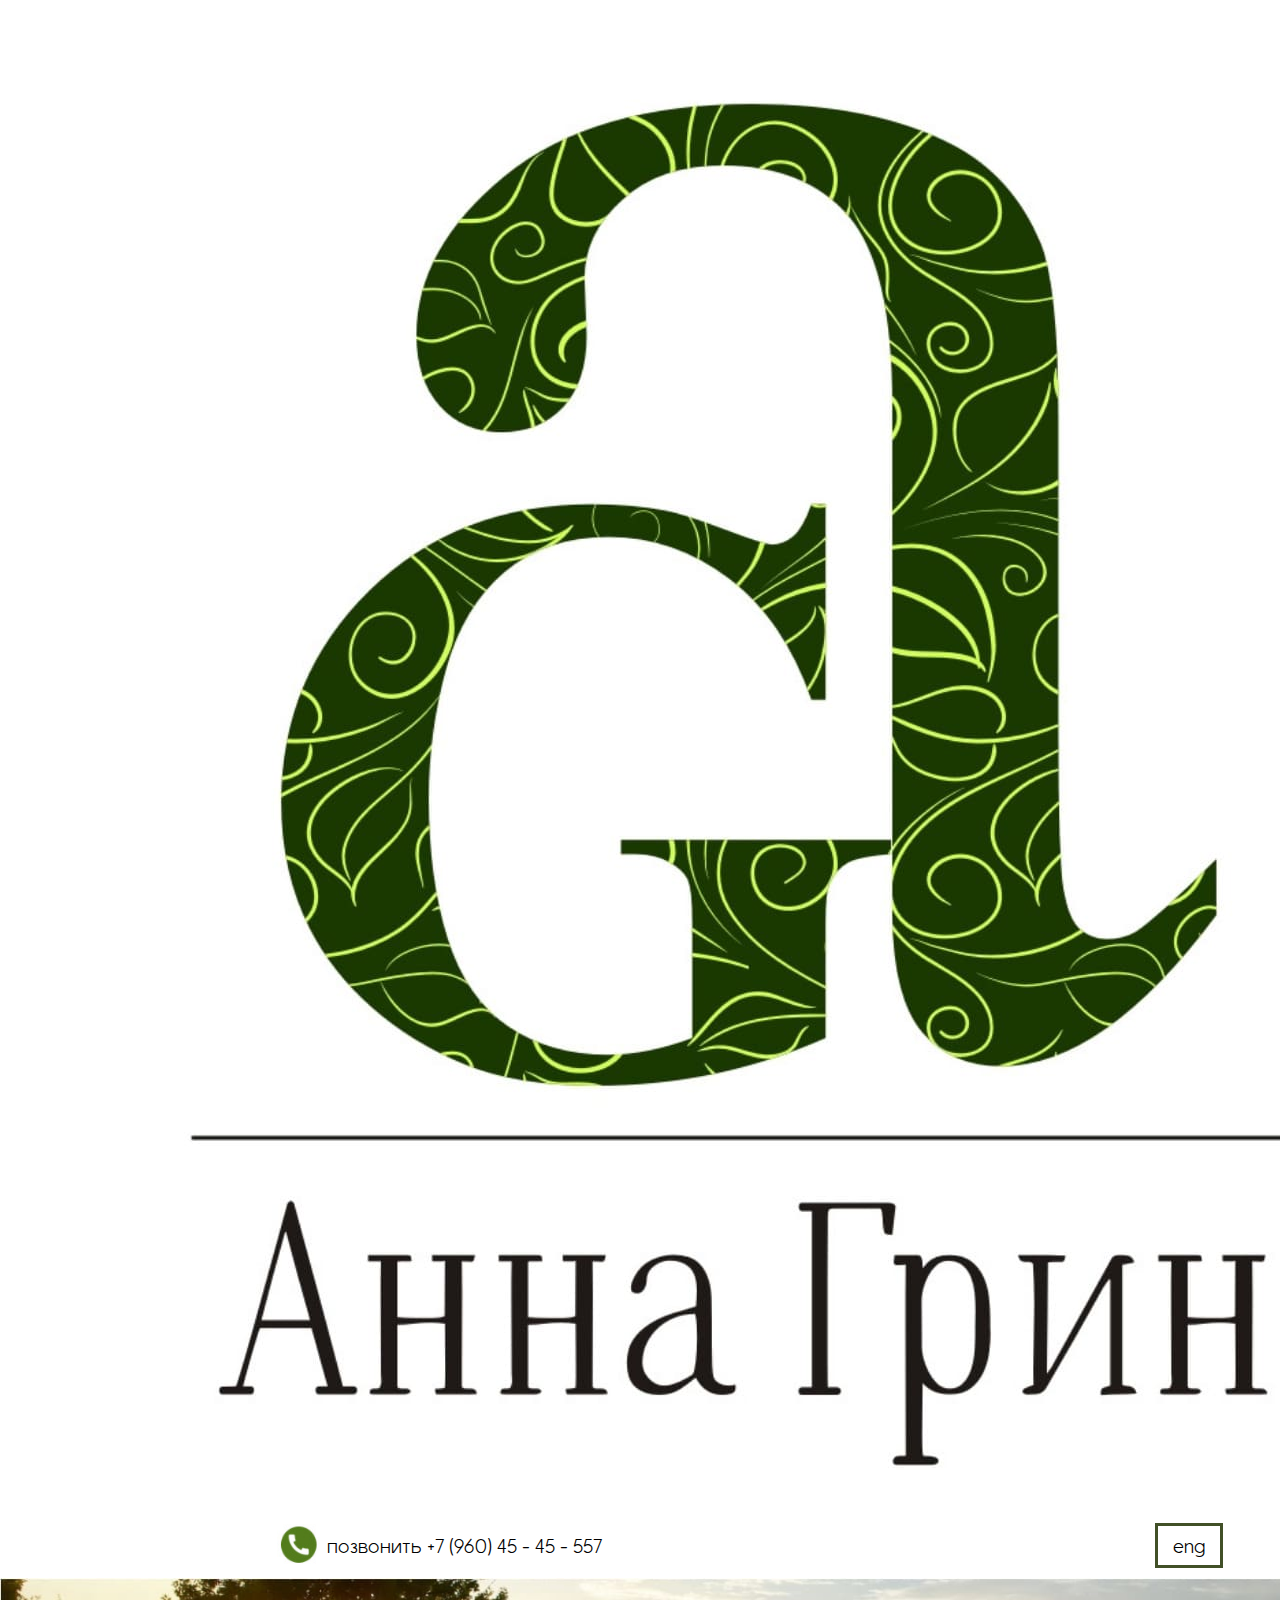
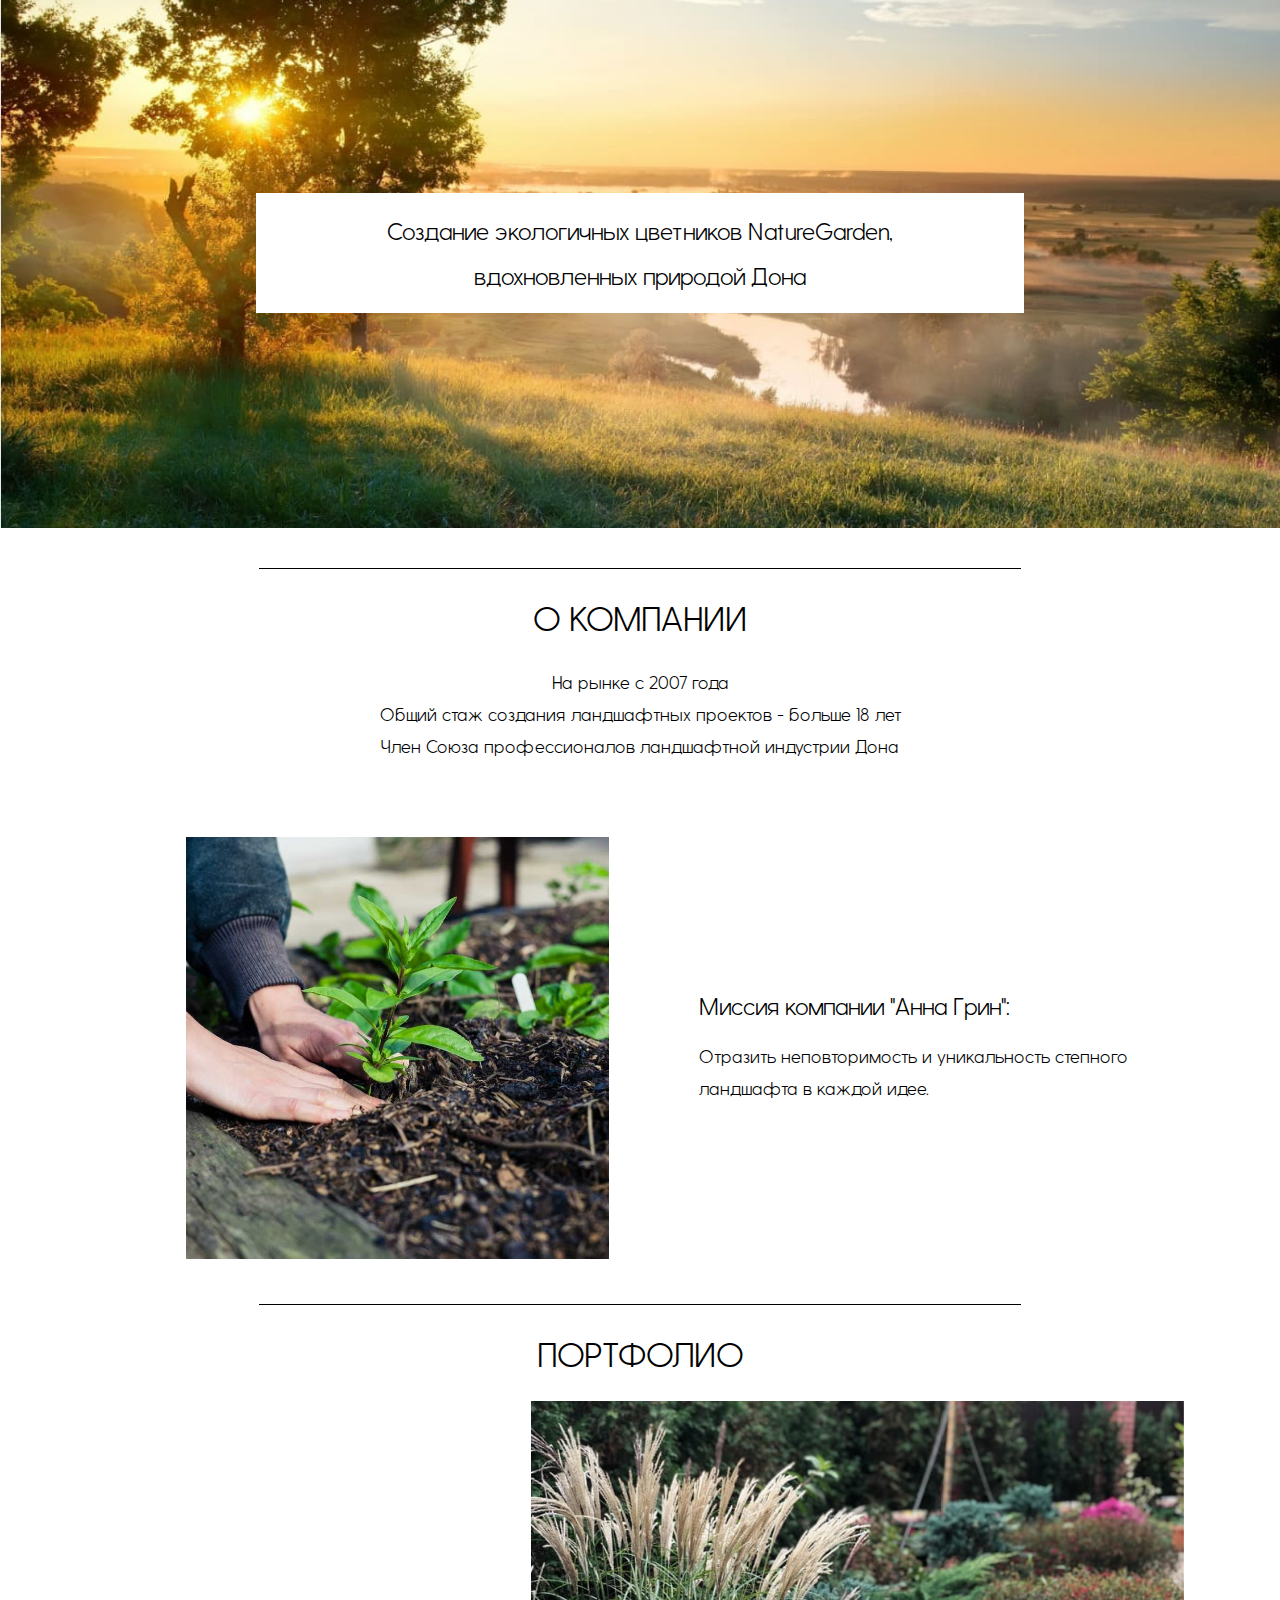
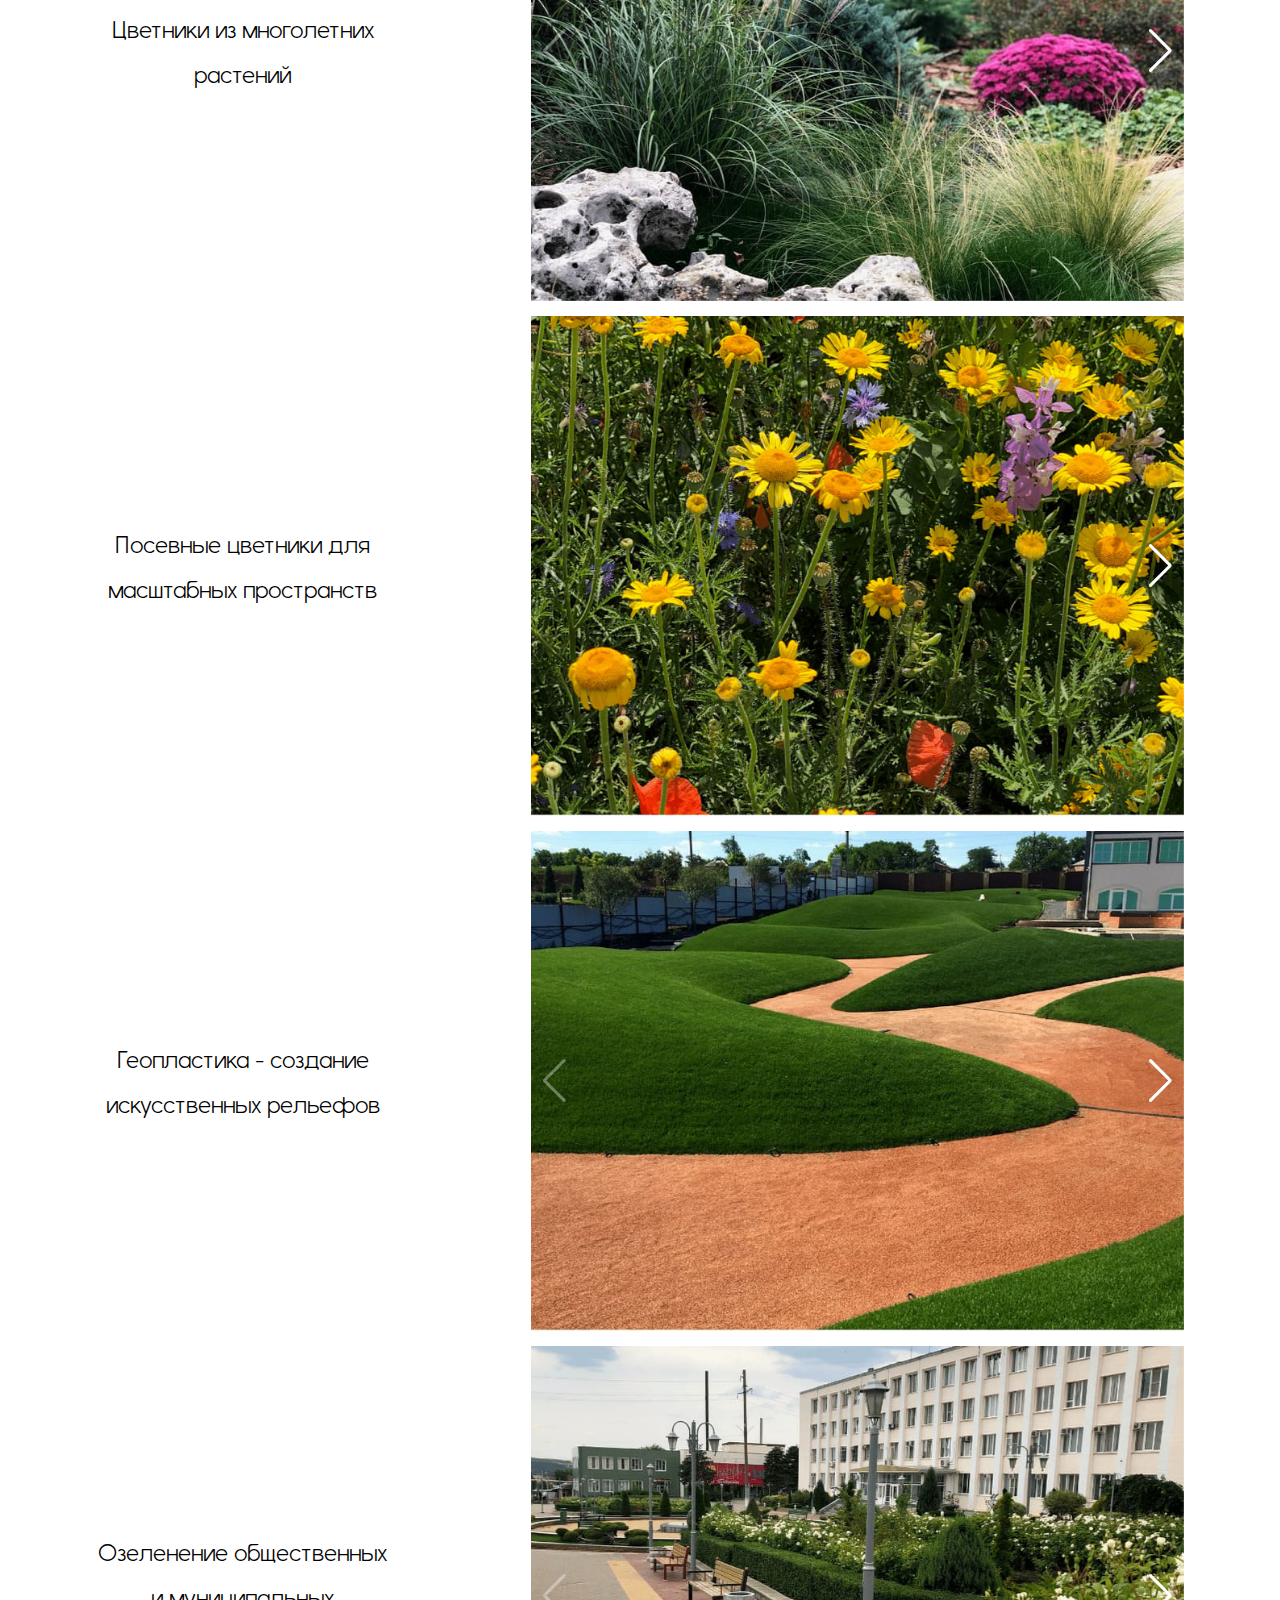
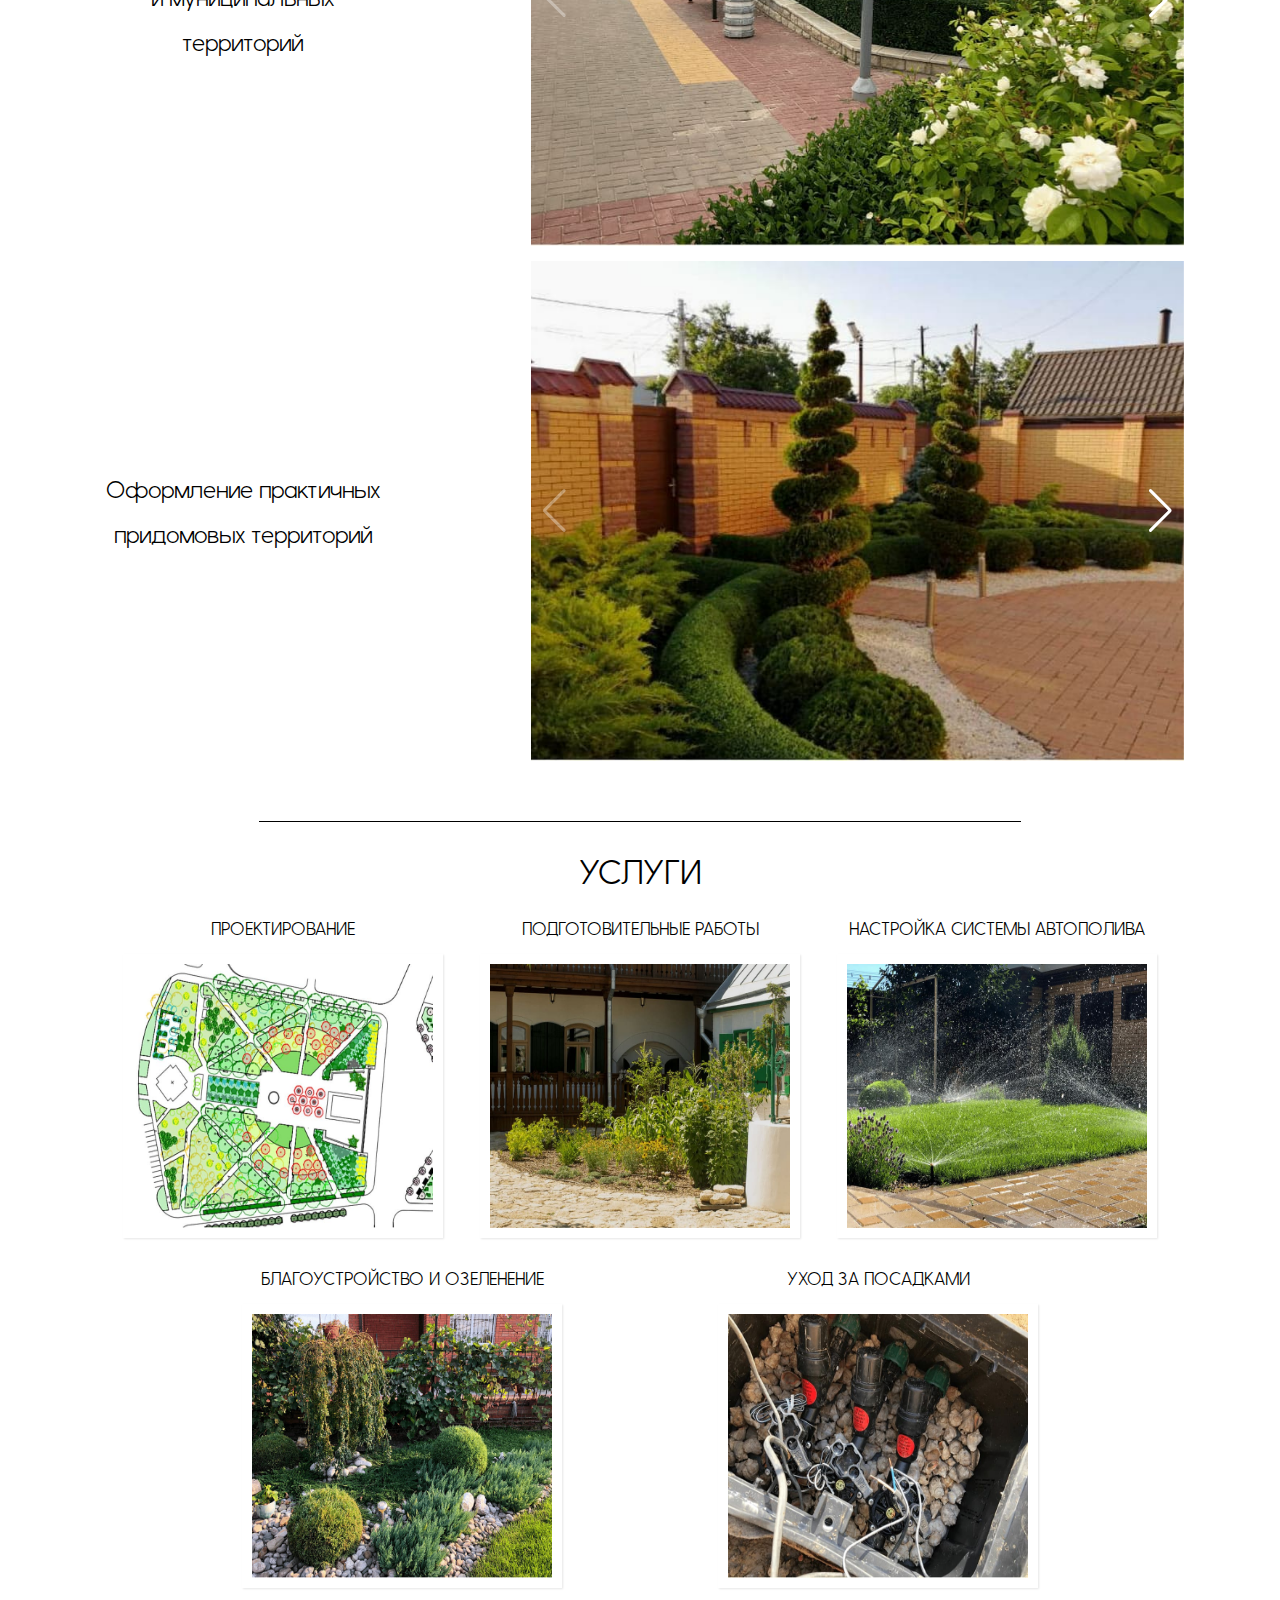
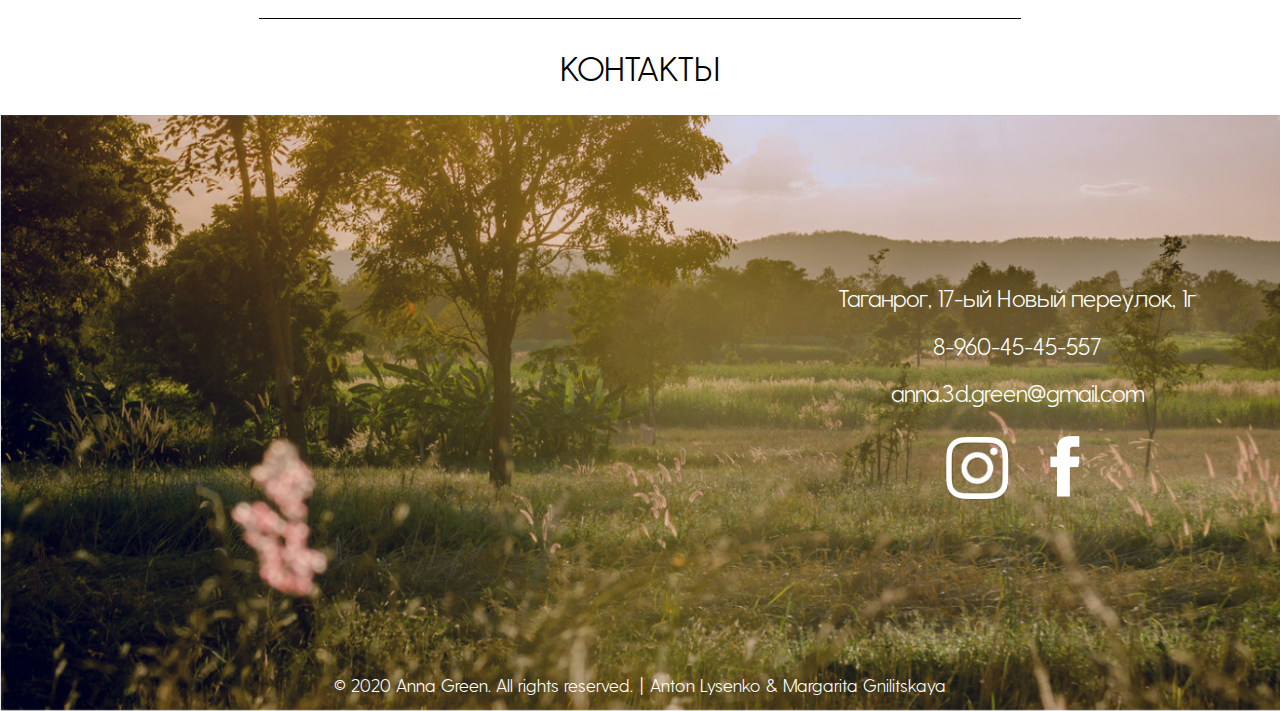
<file: index.html>
<!DOCTYPE html>
<html lang="ru">

<head>
  <meta charset="UTF-8">
  <meta name="viewport" content="width=device-width, initial-scale=1.0">
  <meta name="description" content="Создание экологичных цветников NatureGarden,
        вдохновленных природой Дона">
  <title>Анна Грин — ландшафтный дизайн</title>
  <link rel="shortcut icon" type="image/x-icon" href="img/favicon.ico">
  <link rel="stylesheet" href="css/menu.css">
  <link rel="stylesheet" href="css/swiper-bundle.min.css">
  <link rel="stylesheet" href="css/modal.css">
  <link rel="stylesheet" href="css/normalize.css">
  <link rel="stylesheet" href="css/style.css">
</head>

<body>
  <!-- шапка сайта  -->
  <header class="header">
    <div class="header-1st">
      <img src="img/main-logo (2).jpg" alt="logo" class="main-logo">
      <div class="phone__eng-version">
        <a href="tel:+7-960-45-45-557" class="phone">
          <div class="phone-link">
            <div class="phone-link-img">
              <img src="img/phone.jpg" alt="phone" class="phone-logo">
              <p class="phone-text">позвонить</p>
            </div>
            <span class="phone-text">+7 (960) 45 - 45 - 557</span>
          </div>
        </a>
        <a href="index-eng.html" class="eng-version">eng</a>
      </div>
    </div>
    <nav class="navigation" id="navigation">
      <a href="#about" class="nav-link">о компании</a>
      <a href="#portfolio" class="nav-link">портфолио</a>
      <a href="#services" class="nav-link">услуги</a>
      <a href="#contacts" class="nav-link">контакты</a>
    </nav>
  </header>
  <!-- главная информация -->

  <section class="first-section">
    <div class="white-block">
      <h1 class="description">Создание экологичных цветников NatureGarden,
        вдохновленных природой Дона</h1>
    </div>
  </section>
  <!-- /.first-section -->

  <!-- О компании -->
  <section class="second-section" id="about">
    <div class="container">
      <div class="about-company">
        <h2 class="title">О компании</h2>
        <p class="text">На рынке с 2007 года
          <br>
          Общий стаж создания ландшафтных проектов - больше 18 лет
          <br>
          Член Союза профессионалов ландшафтной индустрии Дона</p>
      </div>
      <div class="mission">
        <div class="mission-image">
          <img src="img/mission-photo.jpg" alt="mission-img" class="mission-img">
        </div>
        <div class="mission-description">
          <h2 class="mission-title">Миссия компании "Анна Грин":</h2>
          <p class="text">Отразить неповторимость и уникальность степного ландшафта в каждой идее.</p>
        </div>
      </div>
    </div>
  </section>
  <!-- /.second-section -->

  <!-- портфолио -->
  <section class="third-section" id="portfolio">
    <div class="container">
      <div class="portfolio">
        <div class="portfolio-title">
          <h2 class="title">Портфолио</h2>
        </div>
        <div class="portfolio-items">
          <div class="portfolio-item">
            <p class="description portfolio-text">Цветники из многолетних растений</p>
            <!-- свайперы  -->
            <div class="swiper-container" id="swiper-portfolio1">
              <div class="swiper-wrapper">
                <div class="swiper-slide" style="background-image:url(img/portfolio-cvet1.jpg)"></div>
                <div class="swiper-slide" style="background-image:url(img/portfolio-cvet2.jpg)"></div>
                <div class="swiper-slide" style="background-image:url(img/portfolio-cvet3.jpg)"></div>
              </div>
              <!-- Add Arrows -->
              <div class="swiper-button-next swiper-button-white"></div>
              <div class="swiper-button-prev swiper-button-white"></div>
            </div>
          </div>
          <div class="portfolio-item">
            <p class="description portfolio-text">Посевные цветники для масштабных пространств</p>
            <div class="swiper-container" id="swiper-portfolio2">
              <div class="swiper-wrapper">
                <div class="swiper-slide" style="background-image:url(img/portfolio-posev1.jpg)"></div>
                <div class="swiper-slide" style="background-image:url(img/portfolio-posev2.jpg)"></div>
              </div>
              <!-- Add Arrows -->
              <div class="swiper-button-next swiper-button-white"></div>
              <div class="swiper-button-prev swiper-button-white"></div>
            </div>
          </div>
          <div class="portfolio-item">
            <p class="description portfolio-text">Геопластика - создание искусственных рельефов</p>
            <div class="swiper-container" id="swiper-portfolio3">
              <div class="swiper-wrapper">
                <div class="swiper-slide" style="background-image:url(img/portfolio-geo1.jpg)"></div>
                <div class="swiper-slide" style="background-image:url(img/portfolio-geo2.jpg)"></div>
                <div class="swiper-slide" style="background-image:url(img/portfolio-geo3.jpg)"></div>
              </div>
              <!-- Add Arrows -->
              <div class="swiper-button-next swiper-button-white"></div>
              <div class="swiper-button-prev swiper-button-white"></div>
            </div>
          </div>
          <div class="portfolio-item">
            <p class="description portfolio-text">Озеленение общественных и муниципальных территорий</p>
            <div class="swiper-container" id="swiper-portfolio4">
              <div class="swiper-wrapper">
                <div class="swiper-slide" style="background-image:url(img/portfolio-municipalnye1.jpg)"></div>
                <div class="swiper-slide" style="background-image:url(img/portfolio-municipalnye2.jpg)"></div>
              </div>
              <!-- Add Arrows -->
              <div class="swiper-button-next swiper-button-white"></div>
              <div class="swiper-button-prev swiper-button-white"></div>
            </div>
          </div>
          <div class="portfolio-item">
            <p class="description portfolio-text">Оформление практичных придомовых территорий</p>
            <div class="swiper-container" id="swiper-portfolio5">
              <div class="swiper-wrapper">
                <div class="swiper-slide" style="background-image:url(img/portfolio-pridomovye1.jpg)"></div>
                <div class="swiper-slide" style="background-image:url(img/portfolio-pridomovye2.jpg)"></div>
                <div class="swiper-slide" style="background-image:url(img/portfolio-pridomovye3.jpg)"></div>
                <div class="swiper-slide" style="background-image:url(img/portfolio-pridomovye4.jpg)"></div>
                <div class="swiper-slide" style="background-image:url(img/portfolio-pridomovye5.jpg)"></div>
                <div class="swiper-slide" style="background-image:url(img/portfolio-pridomovye6.jpg)"></div>
              </div>
              <!-- Add Arrows -->
              <div class="swiper-button-next swiper-button-white"></div>
              <div class="swiper-button-prev swiper-button-white"></div>
            </div>
          </div>
        </div>
      </div>
    </div>
  </section>
  <!-- /.third-section -->

  <!-- Услуги -->
  <section class="fourth-section" id="services">
    <div class="container">
      <div class="services">
        <div class="services-title">
          <h2 class="title">Услуги</h2>
        </div>
        <div class="service-block">
          <div class="service-item">
            <p class="service-text">Проектирование</p>
            <div id="all">
              <div class="view view-second">
                <img src="img/services-project.jpg" width="300px" height="264" />
                <div class="mask"></div>
                <div class="content">
                  <h2>Проектирование</h2>
                  <p>Планирование дизайна позволяет ясно представить все компоненты будущего сада. Результатом
                    проектирования являются
                    концептуальный план и предварительная смета.</p>


                </div>
              </div>
            </div>
          </div>
          <div class="service-item">
            <p class="service-text">подготовительные работы</p>
            <div id="all">
              <div class="view view-second">
                <img src="img/services-podgotov.jpg" width="300px" height="264" />
                <div class="mask"></div>
                <div class="content">
                  <h2>подготовительные работы</h2>
                  <p>Перед посадками территорию необходимо освободить от сухостойных растений и неплодородного грунта.
                    Детальная подготовка
                    участка является гарантией того, что все ландшафтные работы будут выполнены в срок.</p>


                </div>
              </div>
            </div>
          </div>
          <div class="service-item">
            <p class="service-text">настройка системы автополива</p>
            <div id="all">
              <div class="view view-second">
                <img src="img/services-avtopoliv.jpg" width="300px" height="264" />
                <div class="mask"></div>
                <div class="content">
                  <h2>настройка системы автополива</h2>
                  <p>Основой ухода молодого сада является своевременный полив. Автоматическая система будет настроена с
                    учетом ее поливной
                    площади, климата и особенностей каждого свежевысаженного растения.</p>


                </div>
              </div>
            </div>
          </div>
          <div class="service-item">
            <p class="service-text">Благоустройство и озеленение</p>
            <div id="all">
              <div class="view view-second">
                <img src="img/services-blagoustr.jpg" width="300px" height="264" />
                <div class="mask"></div>
                <div class="content">
                  <h2>Благоустройство и озеленение</h2>
                  <p>Ключевой ценностью ландшафтного дизайна является создание гармоничной окружающей среды дома. Для
                    достижения желаемого
                    результата будет проведен полный комплекс необходимых мероприятий по обустройству территории.</p>


                </div>
              </div>
            </div>
          </div>
          <div class="service-item">
            <p class="service-text">уход за посадками</p>
            <div id="all">
              <div class="view view-second">
                <img src="img/services-uhod.jpg" width="300px" height="264" />
                <div class="mask"></div>
                <div class="content">
                  <h2>уход за посадками</h2>
                  <p>После первого вегетативного периода растения осваиваются, и сад становится единым целым. Теперь ему
                    необходим только
                    периодичный уход, но наслаждаться новым ландшафтом можно уже сейчас.</p>

                </div>
              </div>
            </div>
          </div>
        </div>
      </div>
      <!-- /. services -->
    </div>
  </section>
  <!-- /.fourth-section -->
  <footer class="footer" id="contacts">
    <div class="container">
      <div class="footer-title">
        <h2 class="title">Контакты</h2>
      </div>
    </div>
    <div class="footer-wrap-block">
      <div class="footer-wrap">
        <div class="footer-wrap-map">
          <div id="yandexmap" class="yandexmap"></div>
        </div>
        <div class="contacts">
          <address class="address">Таганрог, 17-ый Новый переулок, 1г</address>
          <a href="tel:+79604545557" class="phone-link">8-960-45-45-557</a>
          <a href="mailto:anna.3d.green@gmail.com">anna.3d.green@gmail.com</a>
          <div class="social-links">
            <a href="https://instagram.com/anna_green_tg?igshid=qx53baejskw4" class="instagram" target="_blanck">
              <img src="img/instagram-logo.png" alt="intsagram" class="inst-img">
            </a>
            <a href="https://m.facebook.com/annagreentg/" class="facebook" target="_blanck">
              <img src="img/fb-logo3.png" alt="facebook" class="fb-img">
            </a>
          </div>
        </div>
      </div>
      <div class="copyright-wrap">
        <span class="copyright">© 2020 Anna Green. All rights reserved.
          <div class="copyrigth-element">|</div>
        </span>
        <span class="author">
          <a href="#" class="author-link"> Anton Lysenko</a>
          &
          <a href="#" class="author-link">Margarita Gnilitskaya</a>
        </span>

      </div>
    </div>
  </footer>

  <!-- всплывающее меню -->
  <input type="checkbox" id="nav-toggle" hidden>
  <nav class="nav">
    <label for="nav-toggle" class="nav-toggle" onclick></label>
    <div class="menu-list">
      <div class="menu-items">
        <a href="#about" class="menu-item">о компании</a>
        <a href="#portfolio" class="menu-item">портфолио</a>
        <a href="#services" class="menu-item">услуги</a>
        <a href="#contacts" class="menu-item">контакты</a></div>
    </div>
  </nav>

  <script src="js/prefixfree.min.js"></script>
  <script src="js/jquery.min.js"></script>
  <script src="https://api-maps.yandex.ru/2.1/?lang=ru_RU" type="text/javascript"></script>
  <script src="js/swiper-bundle.min.js"></script>
  <script src="js/main.js"></script>
</body>

</html>
</file>
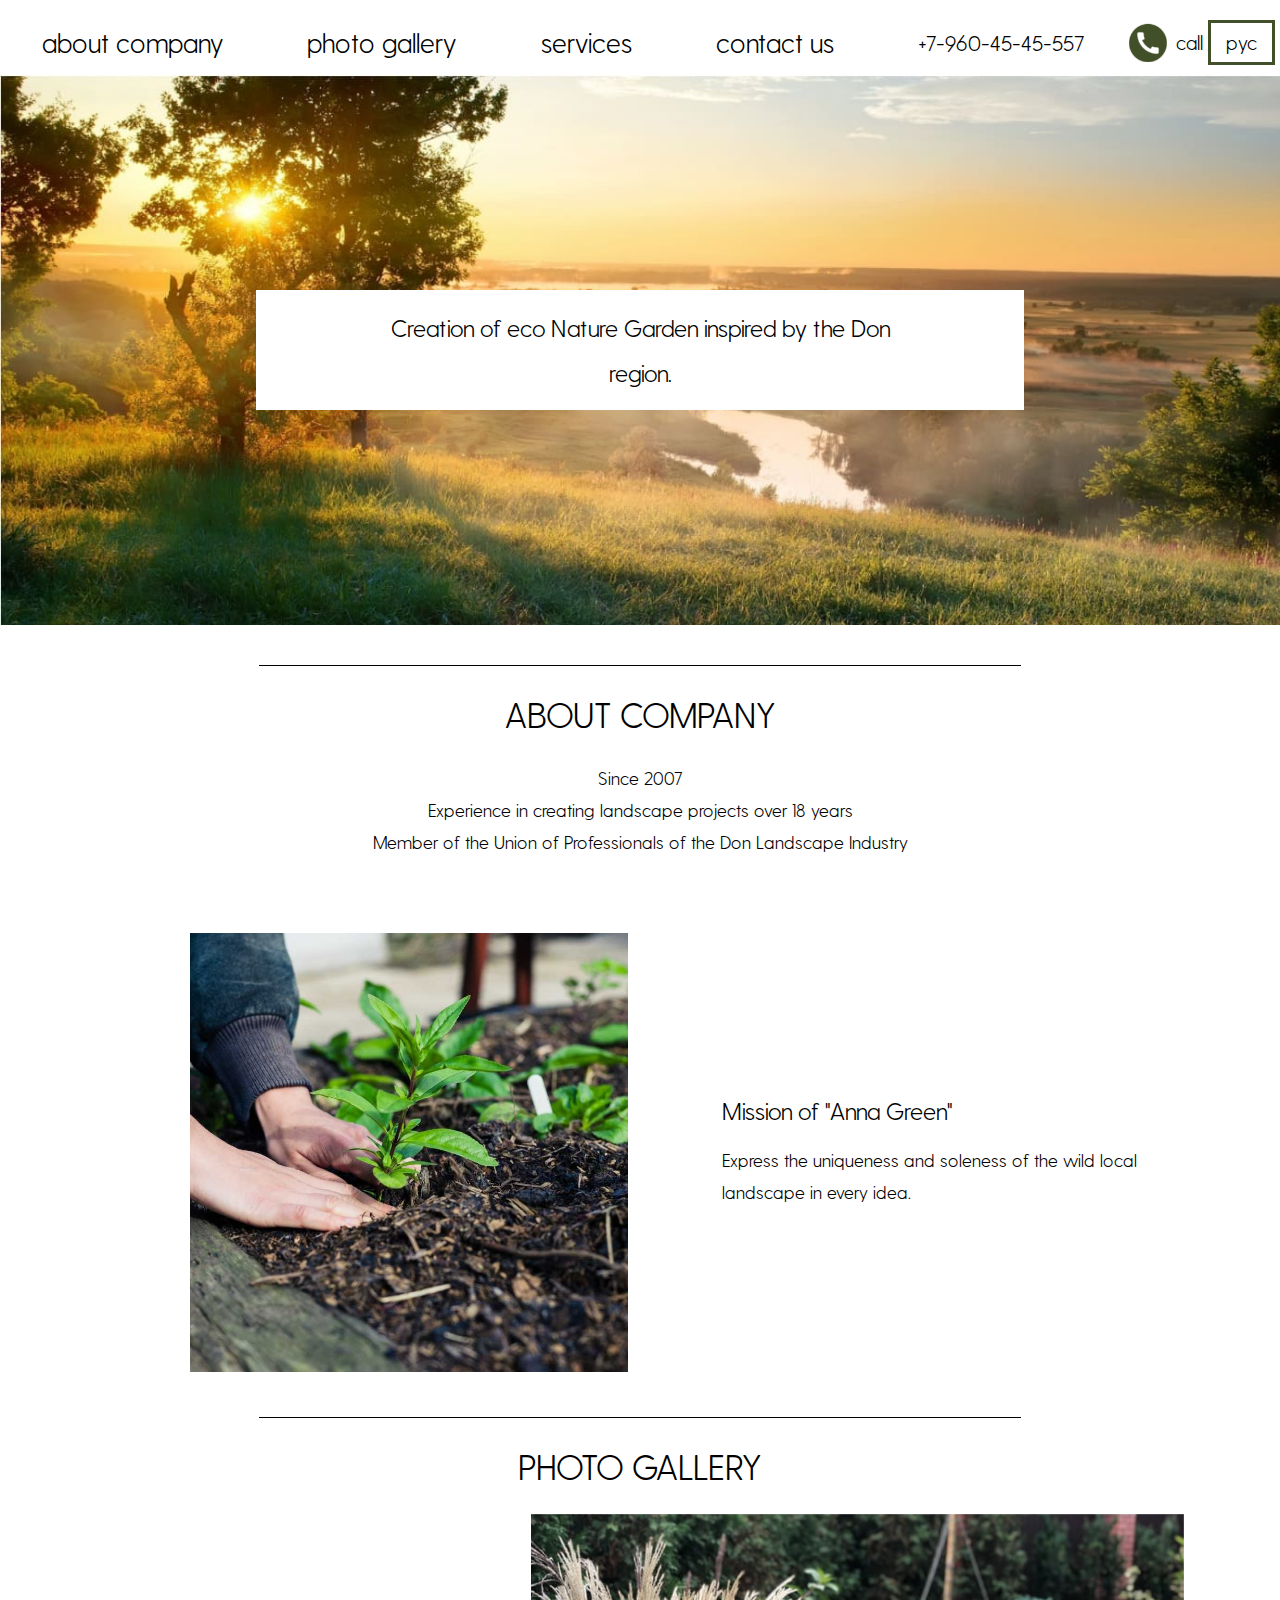
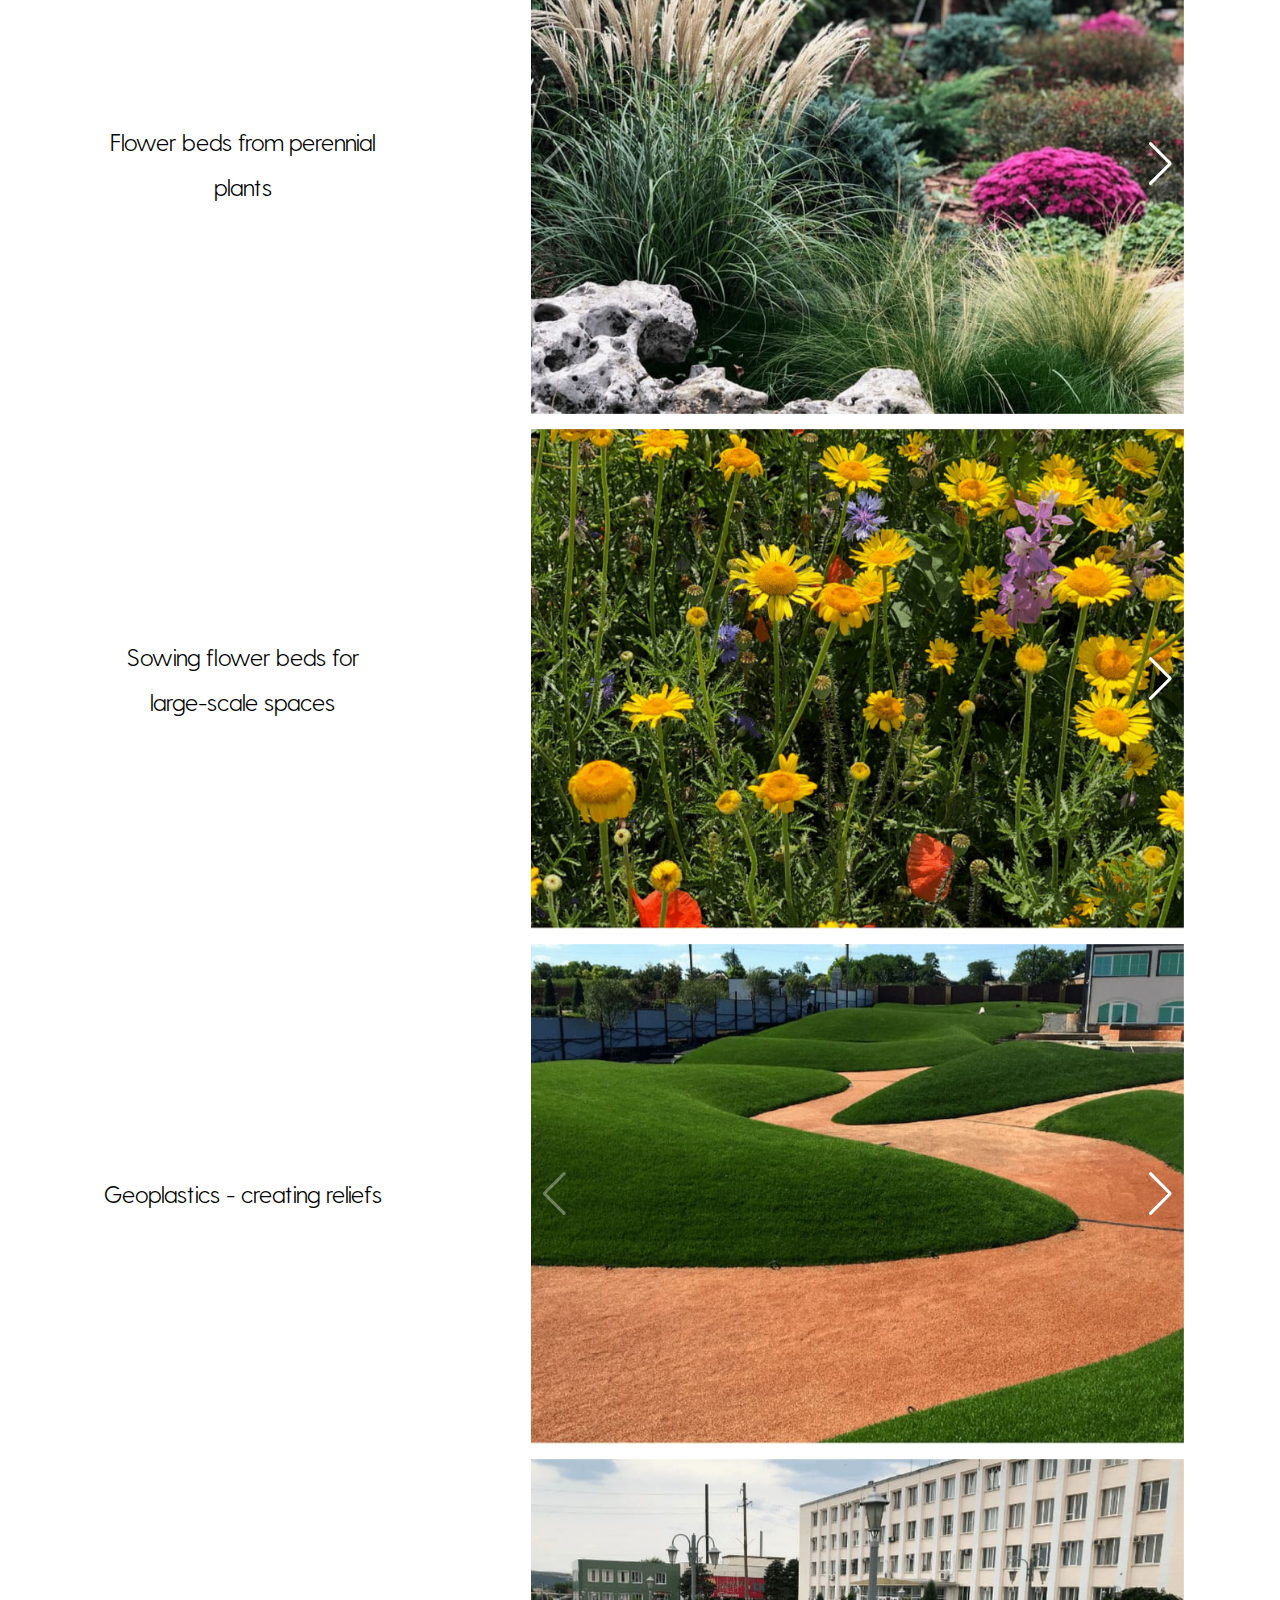
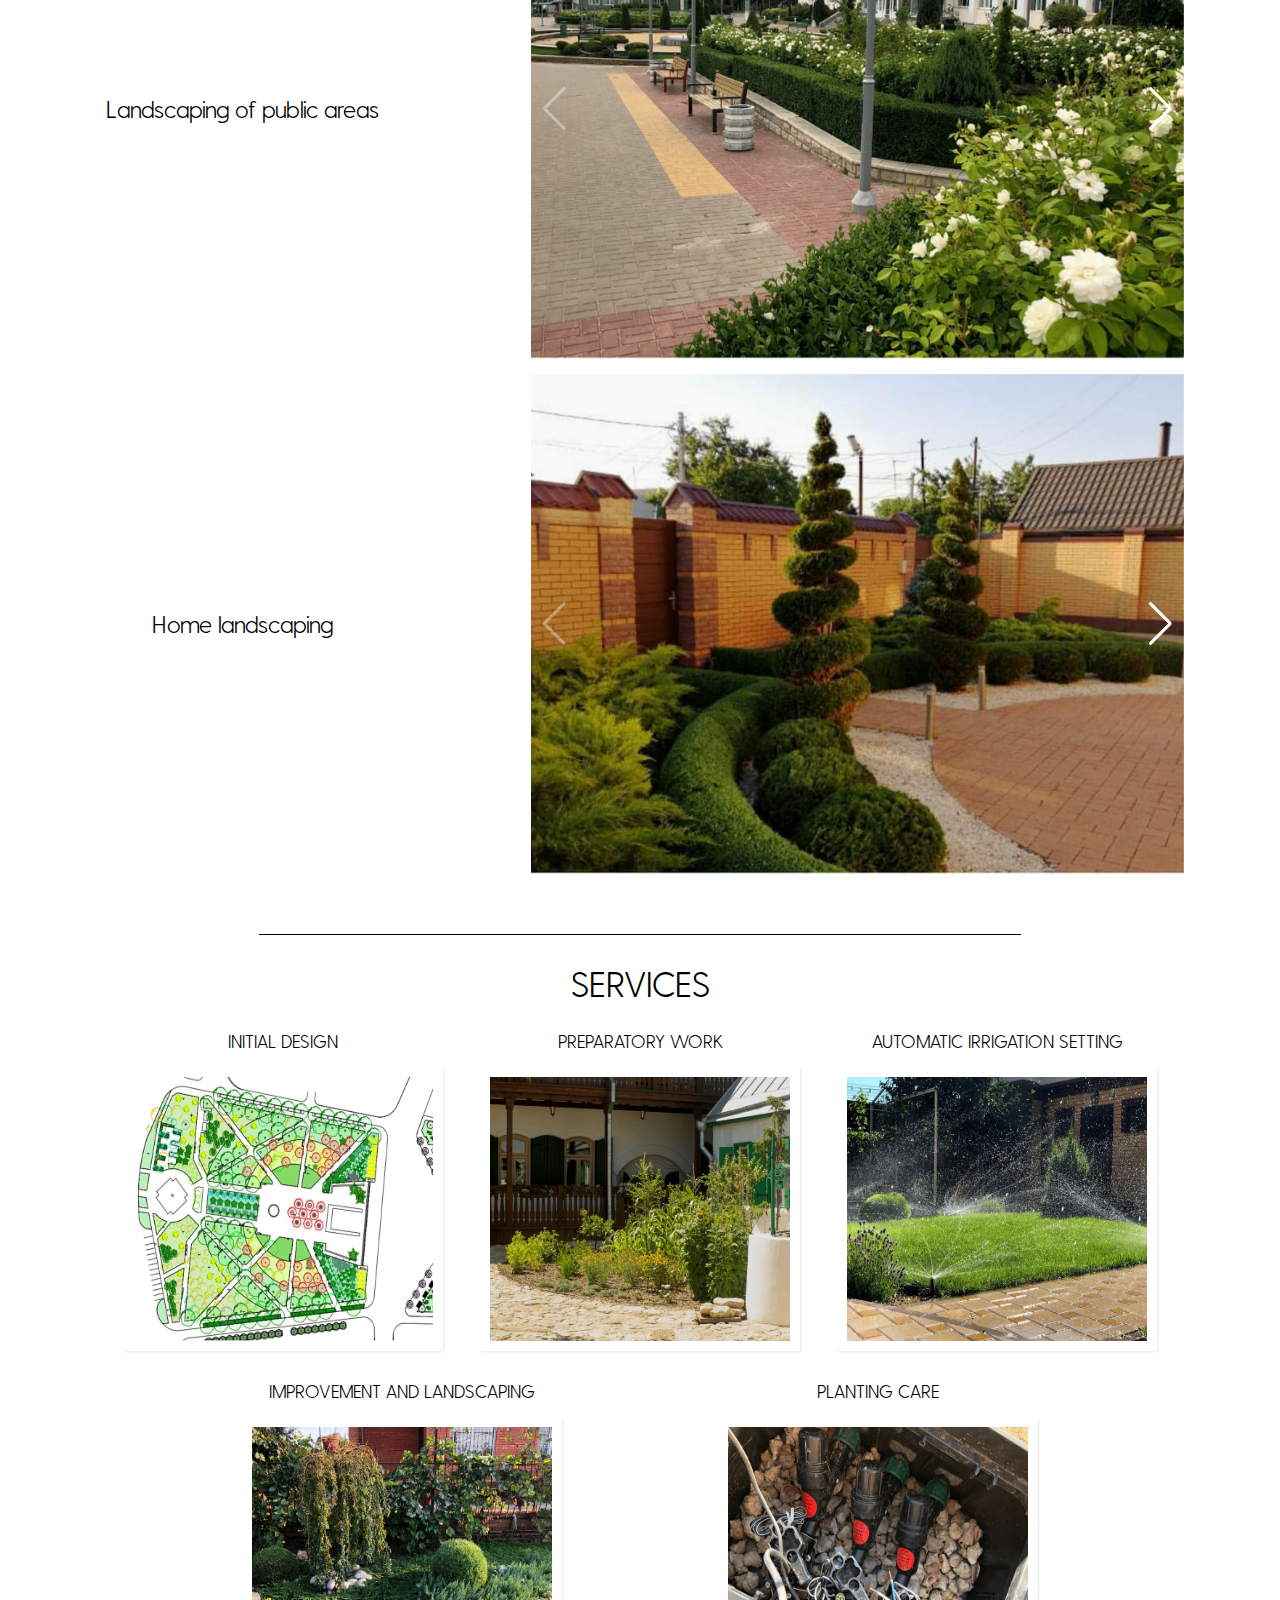
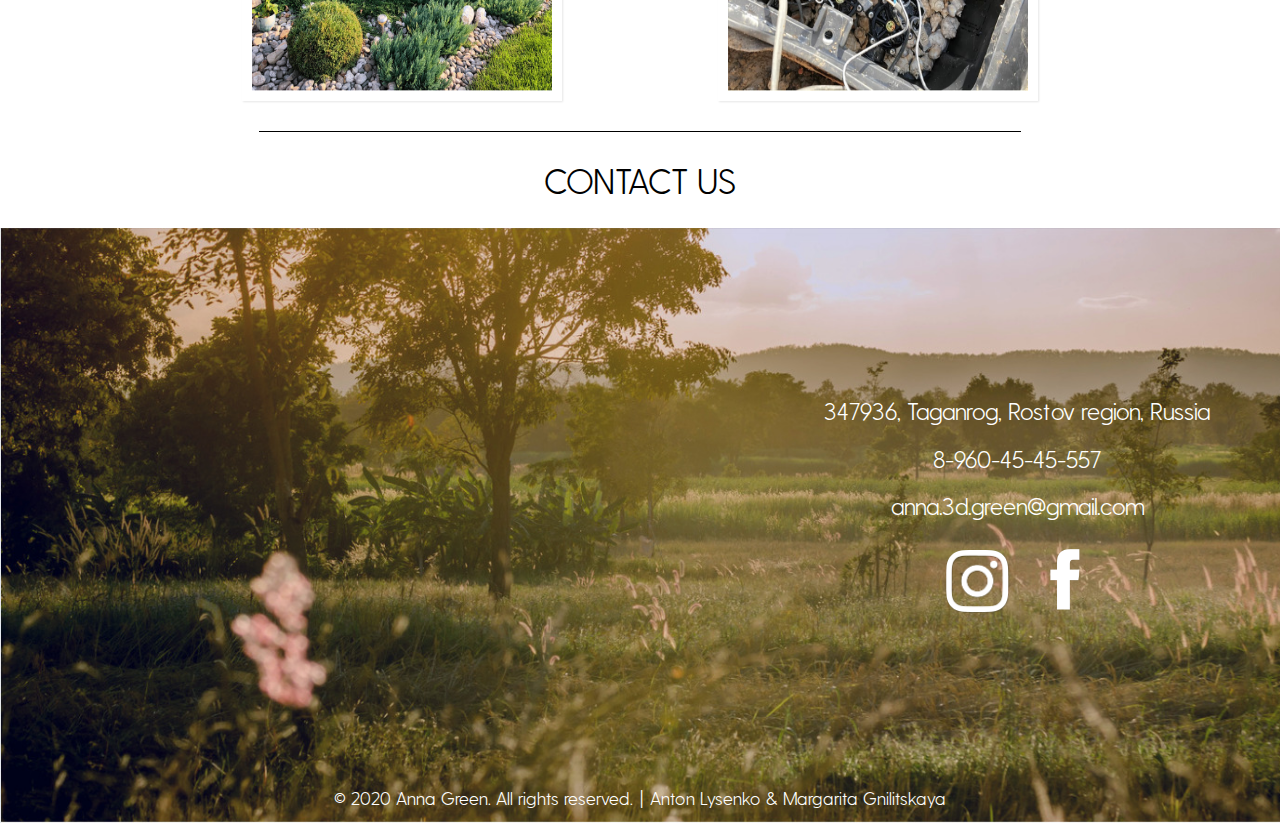
<file: index-eng.html>
<!DOCTYPE html>
<html lang="ru">

<head>
  <meta charset="UTF-8">
  <meta name="viewport" content="width=device-width, initial-scale=1.0">
  <meta name="yandex-verification" content="f516e70e435a9ae7" />
  <meta name="description"
    content="Сайт ландшафтной мастерской Анна Грин (Таганрог), занимающейся ландшафтным дизайном, озеленением, 3D проектированием ландшафтного окружения" />
  <meta name="keywords"
    content="Таганрог, ландшафтный дизайн, озеленение, посадка растений, рулонный газон, анна грин, ландшафтный дизайнер, проект, проектирование,, автополив, полив, системы автоматического полива, высадка, водоем, пруд, горка. landscape design, профессиональный дизайн ландшафта, благоустройство, " />
  <title>Анна Грин — ландшафтный дизайн</title>
  <link rel="shortcut icon" type="image/x-icon" href="img/favicon.png">
  <link rel="stylesheet" href="css/menu.css">
  <link rel="stylesheet" href="css/swiper-bundle.min.css">
  <link rel="stylesheet" href="css/normalize.css">
  <link rel="stylesheet" href="css/style.css">
  <!-- яндекс метрика -->
  <!-- Yandex.Metrika counter -->
  <script type="text/javascript">
    (function (m, e, t, r, i, k, a) {
      m[i] = m[i] || function () { (m[i].a = m[i].a || []).push(arguments) };
      m[i].l = 1 * new Date(); k = e.createElement(t), a = e.getElementsByTagName(t)[0], k.async = 1, k.src = r, a.parentNode.insertBefore(k, a)
    })
      (window, document, "script", "https://mc.yandex.ru/metrika/tag.js", "ym");

    ym(69540796, "init", {
      clickmap: true,
      trackLinks: true,
      accurateTrackBounce: true
    });
  </script>
  <noscript>
    <div><img src="https://mc.yandex.ru/watch/69540796" style="position:absolute; left:-9999px;" alt="" /></div>
  </noscript>
  <!-- /Yandex.Metrika counter -->
</head>

<body>
  <!-- шапка сайта  -->
  <header class="header">

    <div class="navigation" id="navigation">
      <a href="#about" class="nav-link">about company</a>
      <a href="#portfolio" class="nav-link">photo gallery</a>
      <a href="#services" class="nav-link">services</a>
      <a href="#contacts" class="nav-link">contact us</a>
      <a href="tel:+7-960-45-45-557" class="phone">+7-960-45-45-557</a>
    </div>
    <div class="phone__eng-version">
      <a href="tel:+7-960-45-45-557" class="phone-link-img">
        <img src="img/phone.png" alt="phone" class="phone-logo">
        <p class="phone-text">call</p>
      </a>
      <a href="index.html" class="eng-version">рус</a>
    </div>


  </header>
  <!-- главная информация -->

  <section class="first-section">
    <div class="white-block white-block-eng">
      <h1 class="description">Creation of eco Nature Garden inspired by the Don region.</h1>
    </div>
  </section>
  <!-- /.first-section -->

  <!-- О компании -->
  <section class="second-section" id="about">
    <div class="container">
      <div class="about-company">
        <h2 class="title">about company</h2>
        <p class="text">Since 2007
          <br>
          Experience in creating landscape projects over 18 years
          <br>
          Member of the Union of Professionals of the Don Landscape Industry</p>
      </div>
      <div class="mission">
        <div class="mission-image">
          <img src="img/mission-photo.jpg" alt="mission-img" class="mission-img">
        </div>
        <div class="mission-description">
          <h2 class="mission-title">Mission of "Anna Green"</h2>
          <p class="text">Express the uniqueness and soleness of the wild local landscape in every idea.</p>
        </div>
      </div>
    </div>
  </section>
  <!-- /.second-section -->

  <!-- портфолио -->
  <section class="third-section" id="portfolio">
    <div class="container">
      <div class="portfolio">
        <div class="portfolio-title">
          <h2 class="title">photo gallery</h2>
        </div>
        <div class="portfolio-items">
          <div class="portfolio-item">
            <p class="description portfolio-text">Flower beds from perennial plants</p>
            <!-- свайперы  -->
            <div class="swiper-container" id="swiper-portfolio1">
              <div class="swiper-wrapper">
                <div class="swiper-slide" style="background-image:url(img/portfolio-cvet1.jpg)"></div>
                <div class="swiper-slide" style="background-image:url(img/portfolio-cvet2.jpg)"></div>
                <div class="swiper-slide" style="background-image:url(img/portfolio-cvet3.jpg)"></div>
                <div class="swiper-slide" style="background-image:url(img/portfolio-cvet4.jpg)"></div>
                <div class="swiper-slide" style="background-image:url(img/portfolio-cvet5.jpg)"></div>
                <div class="swiper-slide" style="background-image:url(img/portfolio-cvet6.jpg)"></div>
              </div>
              <!-- Add Arrows -->
              <div class="swiper-button-next swiper-button-white"></div>
              <div class="swiper-button-prev swiper-button-white"></div>
            </div>
          </div>
          <div class="portfolio-item">
            <p class="description portfolio-text">Sowing flower beds for
              large-scale spaces</p>
            <div class="swiper-container" id="swiper-portfolio2">
              <div class="swiper-wrapper">
                <div class="swiper-slide" style="background-image:url(img/portfolio-posev1.jpg)"></div>
                <div class="swiper-slide" style="background-image:url(img/portfolio-posev2.jpg)"></div>
              </div>
              <!-- Add Arrows -->
              <div class="swiper-button-next swiper-button-white"></div>
              <div class="swiper-button-prev swiper-button-white"></div>
            </div>
          </div>
          <div class="portfolio-item">
            <p class="description portfolio-text">Geoplastics - creating reliefs</p>
            <div class="swiper-container" id="swiper-portfolio3">
              <div class="swiper-wrapper">
                <div class="swiper-slide" style="background-image:url(img/portfolio-geo1.jpg)"></div>
                <div class="swiper-slide" style="background-image:url(img/portfolio-geo2.jpg)"></div>
                <div class="swiper-slide" style="background-image:url(img/portfolio-geo3.jpg)"></div>
              </div>
              <!-- Add Arrows -->
              <div class="swiper-button-next swiper-button-white"></div>
              <div class="swiper-button-prev swiper-button-white"></div>
            </div>
          </div>
          <div class="portfolio-item">
            <p class="description portfolio-text">Landscaping of public areas</p>
            <div class="swiper-container" id="swiper-portfolio4">
              <div class="swiper-wrapper">
                <div class="swiper-slide" style="background-image:url(img/portfolio-municipalnye1.jpg)"></div>
                <div class="swiper-slide" style="background-image:url(img/portfolio-municipalnye2.jpg)"></div>
              </div>
              <!-- Add Arrows -->
              <div class="swiper-button-next swiper-button-white"></div>
              <div class="swiper-button-prev swiper-button-white"></div>
            </div>
          </div>
          <div class="portfolio-item">
            <p class="description portfolio-text">Home landscaping</p>
            <div class="swiper-container" id="swiper-portfolio5">
              <div class="swiper-wrapper">
                <div class="swiper-slide" style="background-image:url(img/portfolio-pridomovye1.jpg)"></div>
                <div class="swiper-slide" style="background-image:url(img/portfolio-pridomovye2.jpg)"></div>
                <div class="swiper-slide" style="background-image:url(img/portfolio-pridomovye3.jpg)"></div>
                <div class="swiper-slide" style="background-image:url(img/portfolio-pridomovye4.jpg)"></div>
                <div class="swiper-slide" style="background-image:url(img/portfolio-pridomovye5.jpg)"></div>
                <div class="swiper-slide" style="background-image:url(img/portfolio-pridomovye6.jpg)"></div>
                <div class="swiper-slide" style="background-image:url(img/portfolio-pridomovye7.jpg)"></div>
                <div class="swiper-slide" style="background-image:url(img/portfolio-pridomovye8.jpg)"></div>
              </div>
              <!-- Add Arrows -->
              <div class="swiper-button-next swiper-button-white"></div>
              <div class="swiper-button-prev swiper-button-white"></div>
            </div>
          </div>
        </div>
      </div>
    </div>
  </section>
  <!-- /.third-section -->

  <!-- Услуги -->
  <section class="fourth-section" id="services">
    <div class="container">
      <div class="services">
        <div class="services-title">
          <h2 class="title">Services</h2>
        </div>
        <div class="service-block">
          <div class="service-item">
            <p class="service-text">Initial design</p>
            <div id="all">
              <div class="view view-second">
                <img src="img/services-project.jpg" width="300px" height="264px" />
                <div class="mask"></div>
                <div class="content">

                  <p>Design planning allows you to clearly imagine all the components of the future garden. As a result,
                    you receive a
                    conceptual plan and a preliminary estimate.</p>


                </div>
              </div>
            </div>
          </div>
          <div class="service-item">
            <p class="service-text">Preparatory work</p>
            <div id="all">
              <div class="view view-second">
                <img src="img/services-podgotov.jpg" width="300px" height="264px" />
                <div class="mask"></div>
                <div class="content">

                  <p>Before planting, the area must be cleared of dead plants and infertile soil. Careful preparation
                    чупа of the land is a
                    guarantee that all landscaping work will be completed on time.</p>


                </div>
              </div>
            </div>
          </div>
          <div class="service-item">
            <p class="service-text">automatic irrigation setting</p>
            <div id="all">
              <div class="view view-second">
                <img src="img/services-avtopoliv.jpg" width="300px" height="264px" />
                <div class="mask"></div>
                <div class="content">

                  <p>Watering is the basis for the care of a young garden. The automatic irrigation system will be
                    adjusted according to its
                    irrigated area, climate and the characteristics of each plant.</p>


                </div>
              </div>
            </div>
          </div>
          <div class="service-item">
            <p class="service-text">Improvement and landscaping</p>
            <div id="all">
              <div class="view view-second">
                <img src="img/services-blagoustr.jpg" width="300px" height="264px" />
                <div class="mask"></div>
                <div class="content">

                  <p>The main value of landscape design is to create a harmonious home environment. A full range of
                    necessary measures for
                    landscaping the territory will be carried out.</p>


                </div>
              </div>
            </div>
          </div>
          <div class="service-item">
            <p class="service-text">Planting care</p>
            <div id="all">
              <div class="view view-second">
                <img src="img/services-uhod.jpg" width="300px" height="264px" />
                <div class="mask"></div>
                <div class="content">

                  <p>After the first vegetative period, the plants take root. Now the garden only needs periodic
                    maintenance, but you can
                    enjoy the new landscape right now.</p>

                </div>
              </div>
            </div>
          </div>
        </div>
      </div>
      <!-- /. services -->
    </div>
  </section>
  <!-- /.fourth-section -->
  <footer class="footer" id="contacts">
    <div class="container">
      <div class="footer-title">
        <h2 class="title">contact us</h2>
      </div>
    </div>
    <div class="footer-wrap-block">
      <div class="footer-wrap">
        <div class="footer-wrap-map">
          <div id="yandexmap" class="yandexmap"></div>
        </div>
        <div class="contacts">
          <address class="address">347936, Taganrog, Rostov region, Russia</address>
          <a href="tel:+79604545557" class="phone-link">8-960-45-45-557</a>
          <a href="mailto:anna.3d.green@gmail.com">anna.3d.green@gmail.com</a>
          <div class="social-links">
            <a href="https://instagram.com/anna_green_tg?igshid=qx53baejskw4" class="instagram" target="blanck">
              <img src="img/instagram-logo.png" alt="intsagram" class="inst-img">
            </a>
            <a href="https://m.facebook.com/annagreentg/" class="facebook" target="blanck">
              <img src="img/fb-logo3.png" alt="facebook" class="fb-img">
            </a>
          </div>
        </div>
      </div>
      <div class="copyright-wrap">
        <span class="copyright">© 2020 Anna Green. All rights reserved.
          <span class="copyrigth-element">|</span>
        </span>
        <span class="author">
          <a href="#" class="author-link"> Anton Lysenko</a>
          &
          <a href="#" class="author-link">Margarita Gnilitskaya</a>
        </span>

      </div>
    </div>
  </footer>

  <!-- всплывающее меню -->
  <input type="checkbox" id="nav-toggle" hidden>
  <nav class="nav">
    <label for="nav-toggle" class="nav-toggle" onclick></label>
    <div class="menu-list">
      <div class="menu-items">
        <a href="#about" class="menu-item">about company</a>
        <a href="#portfolio" class="menu-item">photo gallery</a>
        <a href="#services" class="menu-item">services</a>
        <a href="#contacts" class="menu-item">contact us</a></div>
      <a href="tel:+7-960-45-45-557" class="phone-link-menu">
        <img src="img/phone.png" alt="phone" class="phone-logo">
        <p class="phone-text-menu">call</p>
      </a>
    </div>
  </nav>

  <script src="js/prefixfree.min.js"></script>
  <script src="js/jquery.min.js"></script>
  <script src="https://api-maps.yandex.ru/2.1/?lang=ru_RU"></script>
  <script src="js/swiper-bundle.min.js"></script>
  <script src="js/main.js"></script>
</body>

</html>
</file>
<file: css/menu.css>
/**
 * Переключаемая боковая панель навигации
 * выдвигающаяся по клику слева
 */

.nav {
    /*  ширна произвольная, не стесняйтесь экспериментировать */
    width: 300px;
    /* фиксируем и выставляем высоту панели на максимум */
    height: 345px;
    position: fixed;
    top: 0;
    bottom: 0;
    margin: 0;
    /* сдвигаем (прячем) панель относительно левого края страницы */
    left: -300px;
    /* внутренние отступы */
    /* плавный переход смещения панели */
    -webkit-transition: left 0.3s;
    -moz-transition: left 0.3s;
    transition: left 0.3s;
    /* определяем цвет фона панели */
    background: #ffffff; 
    /* поверх других элементов */
    z-index: 2000;
}


/**
 * Кнопка переключения панели
 * тег <label>
 */

.nav-toggle {
    /* абсолютно позиционируем */
    position: absolute;
    /* относительно левого края панели */
    left: 300px;
    /* отступ от верхнего края панели */
    top: 0.3em;
    /* внутренние отступы */
    padding: 0.25em;
    /* определяем цвет фона переключателя
     * чаще вчего в соответствии с цветом фона панели
    */
    background: #ffffff;
    border-radius: 10px;
    /* цвет текста */
    color: #000000;
    /* вид курсора */
    cursor: pointer;
    /* размер шрифта */
    font-size: 1.7em;
    line-height: 1;
    /* всегда поверх других элементов страницы */
    z-index: 2001;
    /* анимируем цвет текста при наведении */
    -webkit-transition: color .25s ease-in-out;
    -moz-transition: color .25s ease-in-out;
    transition: color .25s ease-in-out;
}


/* определяем текст кнопки 
 * символ Unicode (TRIGRAM FOR HEAVEN)
*/

.nav-toggle:after {
    content: '\2630';
    text-decoration: none;
}


/* цвет текста при наведении */

.nav-toggle:hover {
    color: #000000;
}


/**
 * Скрытый чекбокс (флажок)
 * невидим и недоступен :)
 * имя селектора атрибут флажка
 */

[id='nav-toggle'] {
    position: absolute;
    display: none;
}


/**
 * изменение положения переключателя 
 * при просмотре на мобильных устройствах
 * когда навигация раскрыта, распологаем внутри панели
*/

[id='nav-toggle']:checked ~ .nav > .nav-toggle {
    left: auto;
    right: 2px;
    top: 0.3em;
}


/**
 * Когда флажок установлен, открывается панель
 * используем псевдокласс:checked
 */

[id='nav-toggle']:checked ~ .nav {
    left: 0;
    box-shadow:4px 0px 20px 0px rgba(0,0,0, 0.5);
    -moz-box-shadow:4px 0px 20px 0px rgba(0,0,0, 0.5);
    -webkit-box-shadow:4px 0px 20px 0px rgba(0,0,0, 0.5);
    overflow-y: auto;
}


/* 
 * смещение контента страницы
 * на размер ширины панели,
 * фишка необязательная, на любителя
*/

[id='nav-toggle']:checked ~ main > article {
    -webkit-transform: translateX(300px);
    -moz-transform: translateX(300px);
    transform: translateX(300px);
}


/*
 * изменение символа переключателя,
 * привычный крестик (MULTIPLICATION X), 
 * вы можете испльзовать любой другой значок
*/

[id='nav-toggle']:checked ~ .nav > .nav-toggle:after {
    content: '\2715';
}


/**
 * профиксим баг в Android <= 4.1.2
 * см: http://timpietrusky.com/advanced-checkbox-hack
 */

body {
    -webkit-animation: bugfix infinite 1s;
}

@-webkit-keyframes bugfix {
    to {
      padding: 0;
    }
}


/**
 * позаботьтимся о средних и маленьких экранах
 * мобильных устройств
 */

@media screen and (min-width: 320px) {
    html,
    body {
      margin: 0;
      overflow-x: hidden;
    }
}

@media screen and (max-width: 960px) {
    html,
    body {
      margin: 0;
      overflow-x: hidden;
    }
    .nav {
      width: 300px;
      box-shadow: none
    }
}
</file>
<file: css/modal.css>
/**
 * Overlay
 * -- only show for tablet and up
 */
@media only screen and (min-width: 40em) {
  .modal-overlay {
    display: -webkit-box;
    display: -ms-flexbox;
    display: flex;
    -webkit-box-align: center;
        -ms-flex-align: center;
            align-items: center;
    -webkit-box-pack: center;
        -ms-flex-pack: center;
            justify-content: center;
    position: fixed;
    top: 0;
    left: 0;
    width: 100%;
    height: 100%;
    z-index: 5;
    background-color: rgba(0, 0, 0, 0.3);
    opacity: 0;
    visibility: hidden;
    -webkit-backface-visibility: hidden;
            backface-visibility: hidden;
    -webkit-transition: opacity 0.6s cubic-bezier(0.55, 0, 0.1, 1), visibility 0.6s cubic-bezier(0.55, 0, 0.1, 1);
    transition: opacity 0.6s cubic-bezier(0.55, 0, 0.1, 1), visibility 0.6s cubic-bezier(0.55, 0, 0.1, 1);
  }
  .modal-overlay.active {
    opacity: 1;
    visibility: visible;
  }
}
/**
 * Modal
 */
.modal {
  display: -webkit-box;
  display: -ms-flexbox;
  display: flex;
  -webkit-box-align: center;
      -ms-flex-align: center;
          align-items: center;
  -webkit-box-pack: center;
      -ms-flex-pack: center;
          justify-content: center;
  position: relative;
  margin: 0 auto;
  background-color: #fff;
  width: 600px;
  max-width: 75rem;
  min-height: 20rem;
  /* padding: 1rem; */
  border-radius: 3px;
  opacity: 0;
  overflow-y: auto;
  visibility: hidden;
  box-shadow: 0 2px 10px rgba(0, 0, 0, 0.1);
  -webkit-backface-visibility: hidden;
          backface-visibility: hidden;
  -webkit-transform: scale(1.2);
          transform: scale(1.2);
  -webkit-transition: all 0.6s cubic-bezier(0.55, 0, 0.1, 1);
  transition: all 0.6s cubic-bezier(0.55, 0, 0.1, 1);
}
.modal .close-modal {
  z-index: 99;
  background-color: #fff;
  display: flex;
  border-radius: 20px;
  position: absolute;
  cursor: pointer;
  top: 5px;
  right: 15px;
  opacity: 0;
  -webkit-backface-visibility: hidden;
          backface-visibility: hidden;
  -webkit-transition: opacity 0.6s cubic-bezier(0.55, 0, 0.1, 1), -webkit-transform 0.6s cubic-bezier(0.55, 0, 0.1, 1);
  transition: opacity 0.6s cubic-bezier(0.55, 0, 0.1, 1), -webkit-transform 0.6s cubic-bezier(0.55, 0, 0.1, 1);
  transition: opacity 0.6s cubic-bezier(0.55, 0, 0.1, 1), transform 0.6s cubic-bezier(0.55, 0, 0.1, 1);
  transition: opacity 0.6s cubic-bezier(0.55, 0, 0.1, 1), transform 0.6s cubic-bezier(0.55, 0, 0.1, 1), -webkit-transform 0.6s cubic-bezier(0.55, 0, 0.1, 1);
  -webkit-transition-delay: 0.3s;
          transition-delay: 0.3s;
}
.modal .close-modal svg {
  width: 1.75em;
  height: 1.75em;
}
.modal .modal-content {
  opacity: 0;
  -webkit-backface-visibility: hidden;
          backface-visibility: hidden;
  -webkit-transition: opacity 0.6s cubic-bezier(0.55, 0, 0.1, 1);
  transition: opacity 0.6s cubic-bezier(0.55, 0, 0.1, 1);
  -webkit-transition-delay: 0.3s;
          transition-delay: 0.3s;
}
.modal.active {
  visibility: visible;
  opacity: 1;
  -webkit-transform: scale(1);
          transform: scale(1);
}
.modal.active .modal-content {
  opacity: 1;
}
.modal.active .close-modal {
  -webkit-transform: translateY(10px);
          transform: translateY(10px);
  opacity: 1;
}

/**
 * Mobile styling
 */
@media only screen and (max-width: 39.9375em) {
  h1 {
    font-size: 1.5rem;
  }

  .modal {
    position: fixed;
    top: 0;
    left: 0;
    width: 100%;
    height: 100%;
    -webkit-overflow-scrolling: touch;
    border-radius: 0;
    -webkit-transform: scale(1.1);
            transform: scale(1.1);
    padding: 0 !important;
  }

  .close-modal {
    right: 20px !important;
  }
}
</file>
<file: css/style.css>
@font-face{
  font-family: 'GreycliffCF-Light';
  font-display: swap;
  src: local('GreycliffCF-Light'), url(../fonts/GreycliffCF-Light.ttf);
}
*{
  box-sizing: border-box;
  margin: 0;
}
body{
  font-family: GreycliffCF-Light, sans-serif;
  color: #000000 ;
}
a{
  color: #000000;
  text-decoration: none;
}
.header{
  display: flex;
  align-items: center;
  padding: 20px 5px 10px 0;
}
.navigation{
  display: flex;
  align-items: center;
  justify-content: space-around;
  width: 100%;
}
.phone__eng-version{
  display: flex;
  align-items: center;
  justify-content: space-around;
}
.phone-link{
  display: flex;
}
.phone-link-img{
  display: flex;
  align-items: center;
  margin-right: 5px;
}
.phone-link-menu{
  display: flex;
  justify-content: center;
  align-items: center;
  font-size: 22px;
  margin-right: 15px;
}
.phone-text-menu{
  font-size: 16px;
}
.eng-version{
  font-size: 20px;
}
.phone-link{
  display: flex;
  align-items: center;
}
.phone-logo{
  height: 43px;
  margin-right: 7px;
}
.phone{
  font-size: 22px;
}
.phone-text{
  font-size: 20px;
}
.eng-version{
  border: #415028 3px solid;
  background-color: #ffffff;
  padding: 8px 15px;
}
.eng-version:hover{
  background-color: #415028;
  color: #ffffff;
}
.navigation.fixed{
  align-items: center;
  position: fixed;
	top: 0;
  width: 100%;
  background-color: #fff;
  padding: 15px 0;
  z-index: 99;
}
.nav-link{
  text-align: center;
  font-size: 27px;
  position: relative;
}
.nav-link, .nav-link:after, .nav-link:before{
   transition: all .5s;
}
.nav-link:after{
  position: absolute;
  bottom: 0;
  left: 0;
  right: 0;
  margin: auto;
  width: 0%;
  content: ' ';
  color: #415028;
  background: #415028;
  height: 1px;
}
.nav-link:hover:after{
  width: 100%;
}
.nav-link:hover{
  color: #415028;
}

/* first-section */

.first-section{
  height: 550px;
  background-image: url(../img/background-first-section.jpg);
  background-repeat: no-repeat;
  background-size: cover;
  display: flex;
  align-items: center;
  justify-content: center;
}
.white-block{
  max-width: 60%;
  background-color: #fff;
  padding: 15px 10%;
}
.white-block-eng{
  padding: 15px 10%;
}
.description{
  text-align: center;
  margin: 0;
  font-size: 24px;
  line-height: 45px;
  font-weight: normal;
}

/* О компании */
.second-section{
  padding-top: 80px;
  margin-top: -40px;
}
.container{
  max-width: 85%;
  margin: auto;
}
.about-company{
  margin: 0px auto 75px;
  display: flex;
  flex-direction: column;
  align-items: center;
  text-align: center;
  max-width: 70%;
  border-top: 1.6px solid #000 ;
}
.title{
  margin: 0;
  font-weight: normal;
  text-transform: uppercase;
  font-size: 35px;
  margin: 28px 0 28px;
}
.text{
  line-height: 32px;
  font-size: 18px;
}
.mission{
  display: flex;
  align-items: center;
  justify-content: space-around;
}
.mission-image{
  display: flex;
  justify-content: center;
}
.mission-img{
  width: 70%;
}
.mission-description{
  max-width: 45%;
}
.mission-title{
  font-weight: normal;
  font-size: 24px;
  margin-bottom: 20px;
}

/* Портфолио */
.third-section{
  padding-top: 20px;
  margin-top: -20px;
}
.portfolio{
  margin-top: 45px;
}
.portfolio-title{
  margin: auto;
  text-align: center;
  max-width: 70%;
  border-top: 1.6px solid #000 ;
}
.portfolio-item{
  display: flex;
  align-items: center;
  justify-content: space-between;
  margin-bottom: 15px;
}
.portfolio-text{
  width: 27%;
}
.portfolio-img{
  width: 60%;
  margin-left: 7%;
}


/* слайдер */
.swiper-container {
  width: 60%;
  height: 500px;
  margin-right: 0;
}

.swiper-slide {
  background-position: center;
  background-size: cover;
}

/* услуги */
.fourth-section{
  padding-top: 20px;
  margin-top: -20px;
}
.services{
  margin-top: 45px;
}
.services-title{
  margin: auto;
  text-align: center;
  max-width: 70%;
  border-top: 1.6px solid #000 ;
}
.service-block{
  display: flex;
  align-items: center;
  justify-content: space-evenly;
  flex-wrap: wrap;
}
.service-text{
  font-size: 18px;
  text-transform: uppercase;
  text-align: center;
}

/* анимация  */
.view h1 {
  color: white;
  padding-left: 10px;
}

#hover {
  color: rgba(188, 175, 204, 0.9);
}

h2#testimonials {
  color: #fffae3;
}

div#all {
  width: 100%;
  height: 100%;
}


/* generic css */

.view {
  margin: 15px 10px 30px;
  float: left;
  border: 10px solid #fff;
  overflow: hidden;
  position: relative;
  text-align: center;
  box-shadow: 1px 1px 2px #e6e6e6;
  cursor: default;
}
.mask{
  box-sizing: content-box ;
}
.view .mask,
.view .content {
  width: 300px;
  height: 264px;
  position: absolute;
  overflow: hidden;
  top: 0;
  left: 0
}

.view img {
  display: block;
  position: relative
}

.view h2 {
  text-transform: uppercase;
  color: #fff;
  text-align: center;
  position: relative;
  font-size: 17px;
  padding: 10px;
  /*background: rgba(0, 0, 0, 0.8);*/
  margin: 20px 0 0 0
}

.view p {
  font-size: 14px;
  position: relative;
  color: #fff;
  padding: 0px 20px 0px;
  text-align: justify;
  margin-bottom: 10px;
}

.view button.info {
  display: inline-block;
  text-decoration: none;
  padding: 7px 55px;
  background: #ffffff;
  color: #000000;
  outline: 0 none !important;
  border: none !important;
}

.view button.info:hover, .view button.info:focus, .view button.info:visited, .view button.info:active {
  border: none !important;
  outline: 0 none !important; 
}

.view-second img {
  transition: all 0.2s ease-in;
  -webkit-transition: all 0.2s ease-in;
}

.view-second .mask {
  background-color: rgba(12, 19, 27, 0.6);
  width: 300px;
  padding: 105px;
  height: 264px;
  opacity: 0;
  transform: translate(265px, 145px) rotate(45deg);
  -webkit-transform: translate(265px, 145px) rotate(45deg);
  transition: all 0.2s ease-in-out;
  -webkit-transition: all 0.2s ease-in-out;
}

.view-second h2 {
  border-bottom: 1px solid rgba(0, 0, 0, 0.3);
  background: transparent;
  margin: 20px 40px 10px 40px;
  -webkit-transform: translate(200px, -200px);
  transform: translate(200px, -200px);
  -webkit-transition: all 0.2s ease-in-out;
  transition: all 0.2s ease-in-out;
}

.view-second p {
  transform: translate(-200px, 200px);
  -webkit-transform: translate(200px, -200px);
  transition: all 0.2s ease-in-out;
  -webkit-transition: all 0.2s ease-in-out;
}

.view-second button.info {
  transform: translate(0px, 150px);
  -webkit-transform: translate(0px, 150px);
  transition: all 0.2s 0.1s ease-in-out;
  -webkit-transition: all 0.2s 0.1s ease-in-out;
}


/* */

.view-second:hover .mask {
  opacity: 1;
  transform: translate(-80px, -125px) rotate(45deg);
  -webkit-transform: translate(-80px, -125px) rotate(45deg);
}

.view-second:hover h2 {
  transform: translate(0px, 0px);
  -webkit-transform: translate(0px, 0px);
  transition-delay: 0.3s;
  -webkit-transition-delay: 0.3s;
}

.view-second:hover p {
  transform: translate(0px, 85px);
  -webkit-transform: translate(0px, 85px);
  transition-delay: 0.4s;
  -webkit-transition-delay: 0.4s;
}

.view-second:hover button.info {
  transform: translate(0px, 35px);
  -webkit-transform: translate(0px, 35px);
  transition-delay: 0.5s;
  -webkit-transition-delay: 0.5s;
}
/* анимация */

/* подвал */
.footer{
  padding-top: 70px;
  margin-top: -70px;
}
.footer-title{
  margin: auto;
  text-align: center;
  max-width: 70%;
  border-top: 1.6px solid #000 ;
  }
.footer-wrap-block{
  background-image: url(../img/footer-bg.jpg);
  background-repeat: no-repeat;
  background-size: cover;
}
.footer-wrap{
  display: flex;
  align-items: center;
  justify-content: space-between;
  padding: 80px 60px;
}
.footer-wrap-map{
  width: 55%;
}
.yandexmap{
  width: 100%;
  height: 400px;
}
.contacts{
  width: 35%;
  color: #ffffff;
  padding: 15px 0;
  display: flex;
  flex-direction: column;
  justify-content: space-between;
  align-items: center;
}
.contacts address,
.contacts a{
  color: #ffffff;
  margin-bottom: 20px;
  font-size: 24px;
  font-style: normal;
  text-align: center; 
}
.fb-img{
  height: 74px;
}
.inst-img{
  height: 65px;
}

.copyright-wrap{
  font-size: 18px;
  color: #ffffff;
  display: flex;
  align-items: center;
  justify-content: center;
  padding-bottom: 15px;
}
.copyright{
  display: flex;
  margin-right: 7px;
}
.copyrigth-element{
  margin-left: 7px;
}
.author-link{
  color: #ffffff;
}

.nav{
  display: none;
}
/* модальное окно */
.swiper-container-modal{
  width: 100%;
  height: 400px;
}

/* адаптивность */
@media (max-width: 1210px) {
  .swiper-container{
   height: 400px;
  }
  .footer-wrap{
    background-size: cover 120%;
  }
}
@media (max-width: 960px) {
  .nav-link{
    font-size: 24px;
  }
 .phone, .eng-version, .description, .phone-text{
  font-size: 18px;
}
.eng-version{
  padding: 6px 10px;
}
.phone-logo{
  height: 39px;
}
  .swiper-container{
   height: 340px;
  }
  .swiper-container-modal{
    height: 320px;
  }
  .contacts address,
  .contacts a{
  font-size: 20px;
  }
  .fb-img{
    height: 55px;
  }
  .inst-img{
    height: 50px;
  }
}
@media(max-width:830px){
  .eng-version {
      padding: 4px 7px;
  }
  .phone-logo {
      height: 33px;
  }
  .phone, .eng-version, .phone-text {
      font-size: 16px;
  }
  .nav-link {
      font-size: 18px;
  }
}
@media (max-width: 790px) {
  .container{
    max-width: 90%; 
  }

  .first-section{
    height: 400px;
  }
  .white-block{
    max-width: 70%;
    padding: 5px 6%;
  }
  .about-company{
    max-width: 90%;
  }
  .text{
    line-height: 25px;
    font-size: 16px;
  }
  .description{
    line-height: 25px;
  }
  .title{
    font-size: 30px;
  }
  .portfolio-item{
    flex-direction: column;
    justify-content: center;
  }
  .portfolio-text{
    width: 100%;
    margin-bottom: 20px;
  }
  .swiper-container{
    width: 90%;
    margin: auto;
  }
  .yandexmap{
  width: 100%;
  height: 300px;
  }
}
@media (max-width: 690px) {
  .footer-wrap{
    flex-direction: column;
    justify-content: center;
    padding: 50px 25px;
  }
  .footer-wrap-map{
    width: 80%;
    margin-bottom: 30px;
  }
  .yandexmap{
  width: 100%;
  height: 245px;
  }
  .contacts{
    width: 60%;
  }
  .copyright-wrap{
    flex-wrap: wrap;
  }
}
@media(max-width: 550px){
  .container{
    max-width: 83%;
  }
  .header{
    justify-content: flex-end;
    padding: 20px 10px 10px;
  }
  .phone-logo{
    height: 35px;
  }
  .phone, .eng-version{
  font-size: 13px;
}
  .navigation{
    display: none;
  }
  .nav{
    display: block;
  }
  .menu-items{ 
    align-content: center;
    display: flex;
    align-items: center;
    flex-direction: column;
    margin-top: 7px;
  }
  .menu-item{
    font-weight: normal;
    font-size: 16px;
    line-height: 45px;
    text-decoration: none;
  }
  .menu-item{
    margin-bottom: 7px;
  }
  .mission-img{
    width: 100%;
}
  .second-section{
    padding-top: 25px;
    margin-top: 0;
  }
  .third-section{
    padding: 20px;
    margin: 0;
  }
  .footer{
    padding-top: 20px;
    margin-top: 0;
  }
  .portfolio, .services{
    margin-top: 25px;
  }
  .phone{
    margin-right: 35px;
  }
  .title{
    font-size: 26px;
    margin: 16px 0;
  }
  .white-block{
    max-width: 85%;
  }
  .description{
    font-size: 17px ;
  }
  .mission-title{
    font-size: 16px;
  }
  .text{
    line-height: 20px;
    font-size: 13px;
  }
  .swiper-container {
    height: 250px;
  }
  .copyright-wrap{
    font-size: 15px;
  }
  .copyright{
    text-align: center;
  }
  .copyrigth-element{
    display: none;
  }
}
@media(max-width: 430px) {
  .main-logo{
    height: 100px;
  }
  .phone{
    margin: 0;
  }
  .phone-link{
    margin-bottom: 10px;
  }
  .phone-link-img{
    margin-right: 15px;
  }
  .eng-version{
    padding: 5px 9px;
  }
  .about-company{
    margin-bottom: 40px;
  }
  .contacts{
    width: 101%;
  }
  .swiper-container {
    width: 100%;
    height: 230px;
  }
}
</file>
